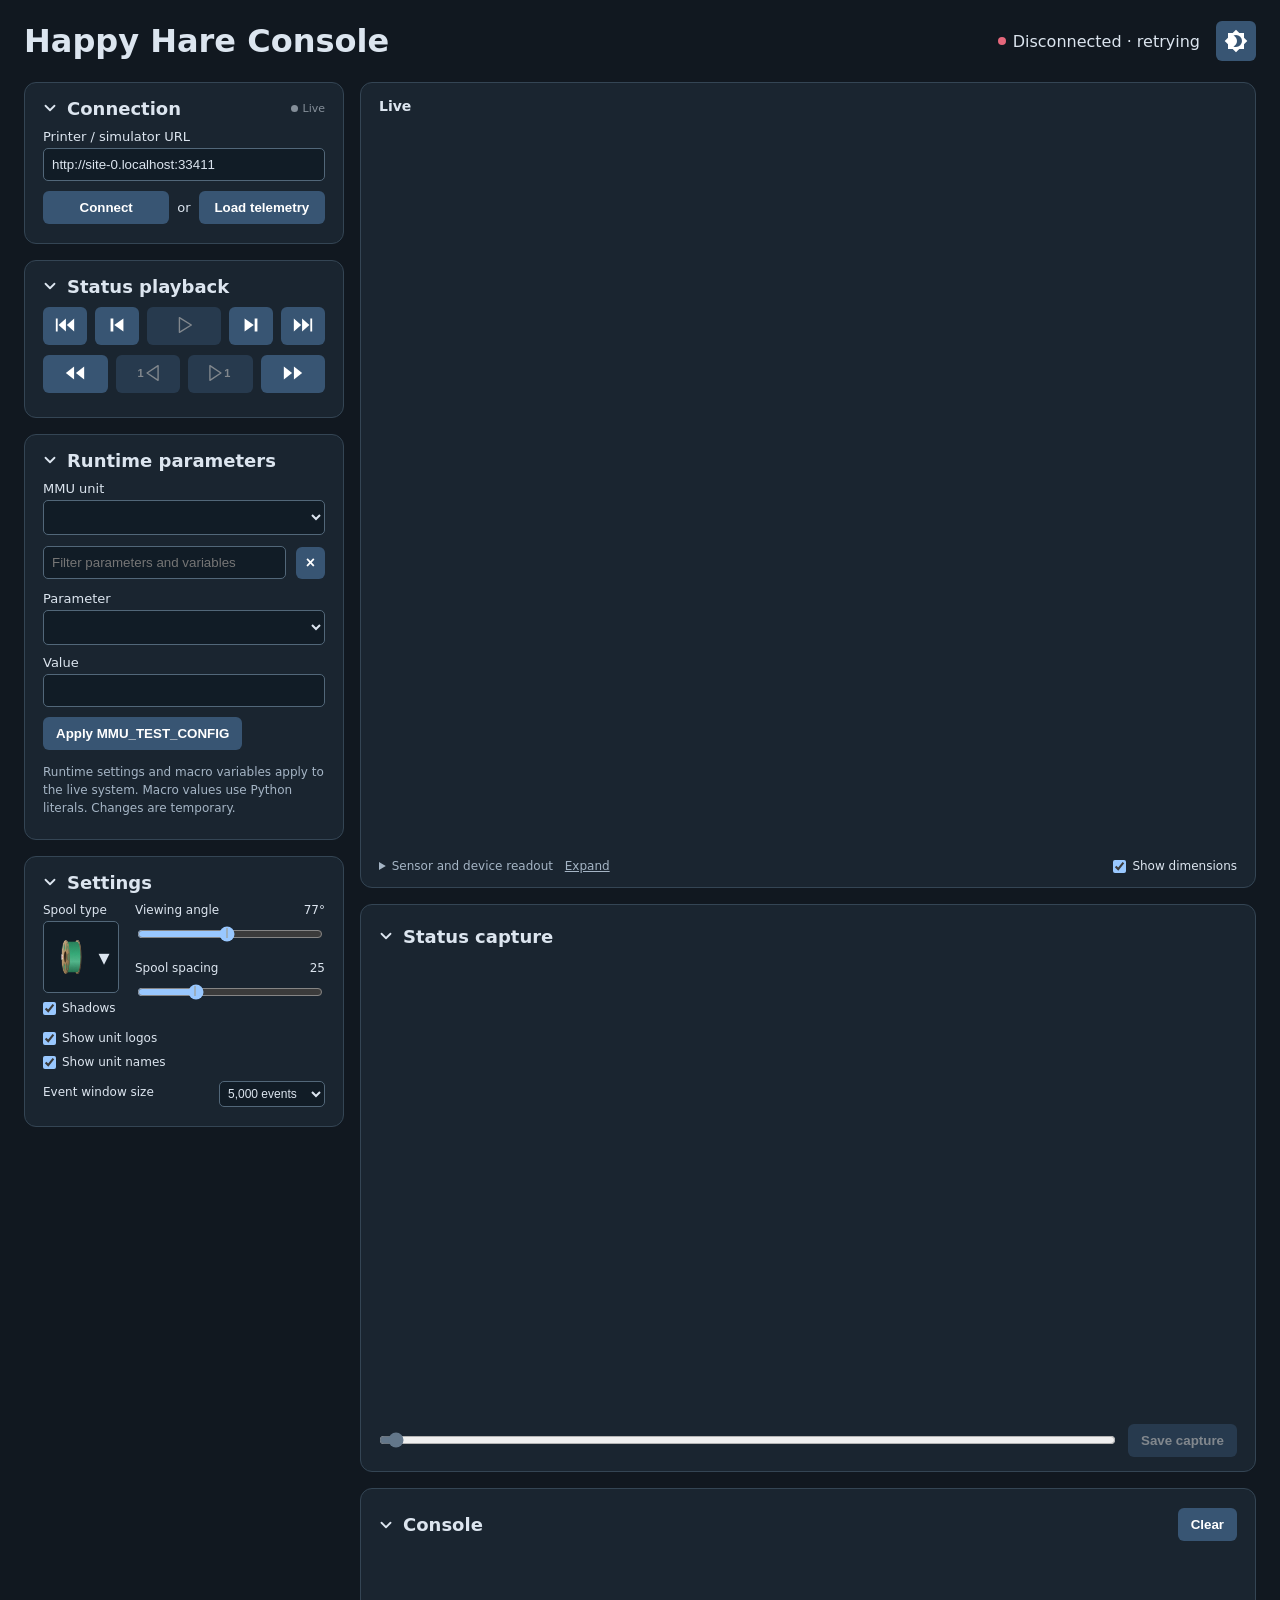
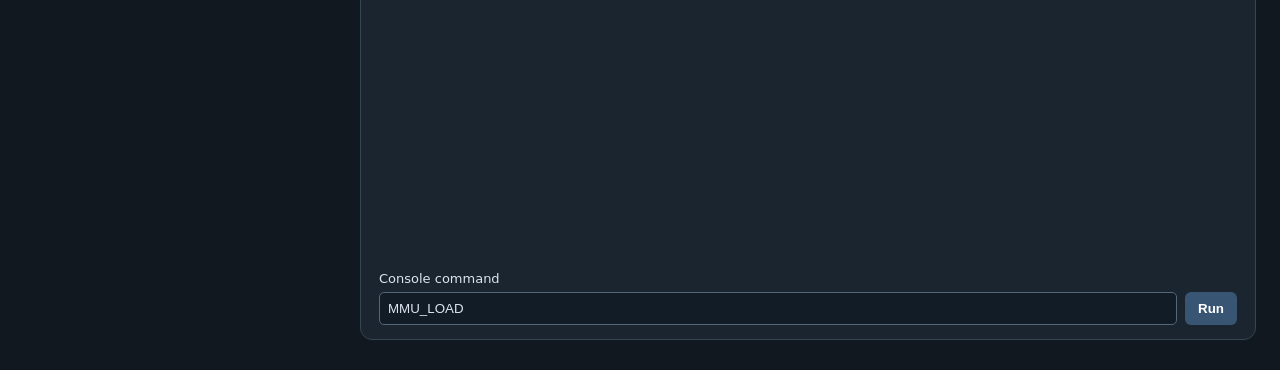
<file: console/index.html>
<!doctype html>
<html lang="en" data-theme="dark">
  <head>
    <meta charset="utf-8" />
    <meta name="viewport" content="width=device-width,initial-scale=1" />
    <title>Happy Hare Console</title>
    <link rel="stylesheet" href="style.css" />
  </head>
  <body>
    <header>
      <h1>Happy Hare Console</h1>
      <div class="header-actions"><span id="connection" class="connection-status" role="status" data-state="pending">Connecting…</span><button id="theme-toggle" type="button" aria-label="Switch to light mode">Light mode</button></div>
    </header>
    <main>
      <div class="left-column">
      <section class="card" id="connection-panel" aria-label="Connection">
        <div class="heading"><h2>Connection</h2><span id="console-live" class="console-live" role="status" aria-label="Not live"><span aria-hidden="true"></span>Live</span></div>
        <label>Printer / simulator URL<input id="printer-url" type="text" aria-label="Printer or simulator URL"></label>
        <div class="connect-row"><button id="connect-printer" type="button">Connect</button><span>or</span><button id="load-telemetry" type="button">Load telemetry</button></div>
        <p id="connection-error" class="note error" role="alert" hidden></p>
        <label id="source-row" hidden>Data source<select id="view-mode"><option value="live">Live status subscription</option><option id="telemetry-option" value="playback">Telemetry stream</option></select></label>
        <p id="telemetry-hint" class="note" hidden>Add [mmu_telemetry] to moonraker.conf to enable the telemetry stream.</p>
        <label id="record-row" hidden>Record to log<select id="record-mode"><option value="off">Off</option><option value="on">On</option><option value="toolchange">Next toolchange only</option></select></label>
        <input id="telemetry-file" type="file" accept=".jsonl,.ndjson,.json" hidden>
        <p id="recording-name" class="note" hidden></p>
        <div id="simulator-controls" hidden>
          <div id="profile" class="settings-divider" role="separator">Simulator</div>
          <label>Choose simulator profile<span class="profile-choice"><select id="profiles"></select><span id="profile-name" aria-hidden="true"></span></span></label>
          <div class="connect-row"><button id="restart" type="button">Restart profile</button><span>or</span><button id="load-config" type="button">Load config</button></div>
          <p id="simulator-message" class="note" role="status" hidden></p>
          <input id="files" type="file" webkitdirectory multiple hidden>
        </div>
      </section>
      <section class="card" id="sidebar-playback" aria-label="Telemetry playback" hidden>
        <h2 id="playback-title">Telemetry playback</h2>
        <div class="playback-row"><button id="beginning" data-tooltip="Beginning" aria-label="Beginning"><svg class="transport-icon" viewBox="0 0 24 24" aria-hidden="true" focusable="false"><path d="M2 5h2v14H2z M13 5v14L5 12z M22 5v14l-8-7z"/></svg></button><button id="previous-toolchange" data-tooltip="Previous toolchange" aria-label="Previous toolchange"><svg class="transport-icon" viewBox="0 0 24 24" aria-hidden="true" focusable="false"><path d="M5 5h3v14H5z M19 5v14L9 12z"/></svg></button><button id="replay" data-tooltip="Play continuously — follow live when caught up" aria-label="Play continuously — follow live when caught up" disabled><svg class="transport-icon transport-outline" viewBox="0 0 24 24" aria-hidden="true" focusable="false"><path d="M7 4v16l13-8z"/></svg></button><button id="next-toolchange" data-tooltip="Next toolchange" aria-label="Next toolchange"><svg class="transport-icon" viewBox="0 0 24 24" aria-hidden="true" focusable="false"><path d="M16 5h3v14h-3z M5 5v14l10-7z"/></svg></button><button id="live" data-tooltip="End, go live" aria-label="End, go live"><svg class="transport-icon" viewBox="0 0 24 24" aria-hidden="true" focusable="false"><path d="M20 5h2v14h-2z M2 5v14l8-7z M11 5v14l8-7z"/></svg></button></div>
        <div class="playback-row"><button id="previous" data-tooltip="Previous step (Left Arrow)" aria-label="Previous step (Left Arrow)"><svg class="transport-icon" viewBox="0 0 24 24" aria-hidden="true" focusable="false"><path d="M11 5v14L2 12z M22 5v14l-9-7z"/></svg></button><button id="play-previous" data-tooltip="Play previous step in reverse (Shift+Left)" aria-label="Play previous step in reverse" disabled><svg class="transport-icon transport-outline" viewBox="0 0 24 24" aria-hidden="true" focusable="false"><path d="M23 4v16L11 12z"/><text x="4" y="16" text-anchor="middle" font-size="12" font-family="sans-serif" font-weight="700" fill="currentColor">1</text></svg></button><button id="play-step" data-tooltip="Play one step (Shift+Right)" aria-label="Play one step" disabled><svg class="transport-icon transport-outline" viewBox="0 0 24 24" aria-hidden="true" focusable="false"><path d="M1 4v16l12-8z"/><text x="20" y="16" text-anchor="middle" font-size="12" font-family="sans-serif" font-weight="700" fill="currentColor">1</text></svg></button><button id="next" data-tooltip="Next step (Right Arrow)" aria-label="Next step (Right Arrow)"><svg class="transport-icon" viewBox="0 0 24 24" aria-hidden="true" focusable="false"><path d="M2 5v14l9-7z M13 5v14l9-7z"/></svg></button></div>
      </section>
      <section class="card" id="tool-mapping" aria-label="Tool mapping" hidden>
        <h2>Tool mapping</h2>
        <svg id="ttg-map" role="img" aria-label="Tools and the gates they are mapped to, with endless spool groups"></svg>
      </section>
      <aside id="runtime-parameters" aria-label="Runtime parameters">
        <h2>Runtime parameters</h2>
        <label>MMU unit<select id="unit"></select></label>
        <div class="parameter-filter"><input
          id="filter"
          placeholder="Filter parameters and variables"
          aria-label="Filter parameter and macro variable names"
        /><button id="clear-filter" type="button" aria-label="Clear filter" data-tooltip="Clear filter">×</button></div>
        <label>Parameter<select id="parameter"></select></label>
        <label>Value<input id="value" /></label>
        <button id="apply">Apply MMU_TEST_CONFIG</button>
        <p class="note">
          Runtime settings and macro variables apply to the live system. Macro values use Python literals. Changes are
          temporary.
        </p>
        <p id="message" role="status"></p>
      </aside>
      <section class="card" id="console-settings" aria-label="Console settings">
        <h2>Settings</h2>
        <div class="spool-settings-row">
          <div><div id="spool-type-label" class="setting-label">Spool type</div><details class="spool-style-picker" id="spool-style-menu"><summary aria-labelledby="spool-type-label"><span id="spool-style-current"></span></summary><div id="spool-style-grid" role="group" aria-label="Spool type"></div></details>
          <label class="playback-option"><input id="spool-realism" type="checkbox" checked>Shadows</label>
          </div>
          <div class="spool-sliders">
        <label class="console-setting-slider" for="spool-angle">Viewing angle <output id="spool-angle-value">77°</output><span class="slider-track"><input id="spool-angle" type="range" min="65" max="90" value="77" step="1"><span class="slider-ticks"><span style="left:48%"></span></span></span></label>
        <label class="console-setting-slider" for="spool-spacing">Spool spacing <output id="spool-spacing-value">25</output><span class="slider-track"><input id="spool-spacing" type="range" min="10" max="60" value="25" step="1"><span class="slider-ticks"><span style="left:30%"></span></span></span></label>
          </div>
        </div>
        <label class="playback-option"><input id="unit-logos" type="checkbox" checked>Show unit logos</label>
        <label class="playback-option"><input id="unit-names" type="checkbox" checked>Show unit names</label>
        <label class="playback-option"><input id="compress-bowden" type="checkbox">Speed up Bowden playback time (x4)</label>
        <label class="playback-option"><input id="compress-purge" type="checkbox">Speed up purge playback time (x4)</label>
        <label class="nozzle-control setting-select" for="status-history">Event window size
          <select id="status-history" aria-label="Events kept for replay">
            <option value="500">500 events</option><option value="1000">1,000 events</option><option value="2500">2,500 events</option>
            <option value="5000" selected>5,000 events</option><option value="10000">10,000 events</option>
          </select>
        </label>
        <div id="debug-settings">
        <div class="settings-divider" role="separator" aria-label="Debug controls">Debug (temporary)</div>
        <label class="nozzle-control" for="nozzle-diameter">Nozzle size
          <select id="nozzle-diameter" aria-label="Nozzle diameter">
            <option value="0.2">0.2mm</option>
            <option value="0.4" selected>0.4mm</option><option value="0.6">0.6mm</option><option value="0.8">0.8mm</option>
          </select>
        </label>
        <div class="gate-preview-control"><label for="preview-gate-count">Gate count (preview)<input id="preview-gate-count" type="number" min="0" max="42" step="1" value="0"></label><span class="note">0 = actual count · visual only</span></div>
        <label class="playback-option"><input id="heating-preview" type="checkbox">Heating preview (visual only)</label>
        <label class="playback-option"><input id="slow-animation" type="checkbox">Slow animation 10× (debug)</label>
        </div>
      </section>
      </div>
      <section>
        <div class="card">
          <div class="heading">
            <h2 id="mode" tabindex="0" data-tooltip="Live view animates subscribed printer state. Telemetry playback reconstructs recorded movement." aria-description="Live view animates subscribed printer state. Telemetry playback reconstructs recorded movement.">Live</h2>
            <span id="position"></span>
          </div>
          <div class="scene-container">
          <div class="scene-annotations">
          <div id="scene-macros"></div>
          <div id="filament-error" class="scene-alert" data-kind="error" role="alert" hidden>
            <span class="warning-bang" aria-hidden="true">!</span>
            <span id="filament-error-message"></span>
            <div class="alert-actions"><button id="pause-unlock" type="button">Unlock</button><button id="pause-resume" type="button">Resume</button></div>
          </div>
          <div id="filament-notice" class="scene-alert" data-kind="notice" role="status" hidden>
            <span class="warning-bang" aria-hidden="true">i</span>
            <span id="filament-notice-message"></span>
          </div>
          <div id="filament-warning" class="scene-alert" data-kind="warning" role="status" hidden>
            <span class="warning-bang" aria-hidden="true">!</span>
            <span id="filament-warning-message"></span>
          </div>
          </div>
          <svg
            id="scene"
            viewBox="0 0 850 710"
            role="img"
            aria-label="Filament path from MMU through Bowden to extruder"
          ></svg>
          </div>
          <div class="console-readout-controls">
          <label class="playback-option dimensions-option"><input id="show-dimensions" type="checkbox" checked>Show dimensions</label>
          <details id="sensor-readout">
            <summary>Sensor and device readout <span class="expand-label">Expand</span><span class="collapse-label">Collapse</span></summary>
            <div id="sensors"></div>
            <div id="devices"></div>
          </details>
          </div>
        </div>
        <div class="card collapsible">
          <div class="heading trace-heading">
          <h2 id="trace-title" tabindex="0">Movement trace</h2>
          <label class="trace-options"><input id="show-internal" type="checkbox" data-tooltip="Show diagnostic updates; playback skips these rows">Show internal updates</label>
          </div>
          <div id="trace" role="log"></div>
        <div class="trace-footer">
        <div class="controls timeline-control">
          <input
            id="timeline"
            aria-label="Trace position"
            type="range"
            min="0"
            max="0"
            value="0"
          />
          <div id="toolchange-ticks" aria-hidden="true"></div>
        </div>
        <button id="save-motion" type="button" hidden>Save telemetry</button>
        </div>
        </div>
        <div class="card collapsible" id="status-capture-card" hidden>
          <div class="heading trace-heading"><h2 id="capture-title" tabindex="0">Status capture</h2></div>
          <div id="status-capture" role="log" aria-label="Status capture"></div>
          <div class="trace-footer">
          <div class="controls timeline-control">
            <input id="status-timeline" aria-label="Status update position" type="range" min="0" max="0" value="0" />
            <div id="status-ticks" class="slider-ticks" aria-hidden="true"></div>
          </div>
          <button id="save-status" type="button" disabled>Save capture</button>
          </div>
        </div>
        <div class="card mini-console-card collapsible">
          <div class="heading"><h2 tabindex="0" data-tooltip="Live commands and responses · latest 500 lines. Independent of trace replay." aria-description="Live commands and responses · latest 500 lines. Independent of trace replay.">Console</h2><button id="clear-console" type="button">Clear</button></div>
          <div id="mini-console" role="log" aria-label="Simulator console" aria-live="polite"></div>
          <form id="command-form" class="command-row">
            <label for="command">Console command</label>
            <div class="command-input"><input id="command" value="MMU_LOAD" autocomplete="off" spellcheck="false" /><button id="send" type="submit">Run</button></div>
          </form>
        </div>

      </section>
    </main>
    <script type="module" src="app.js"></script>
  </body>
</html>
</file>
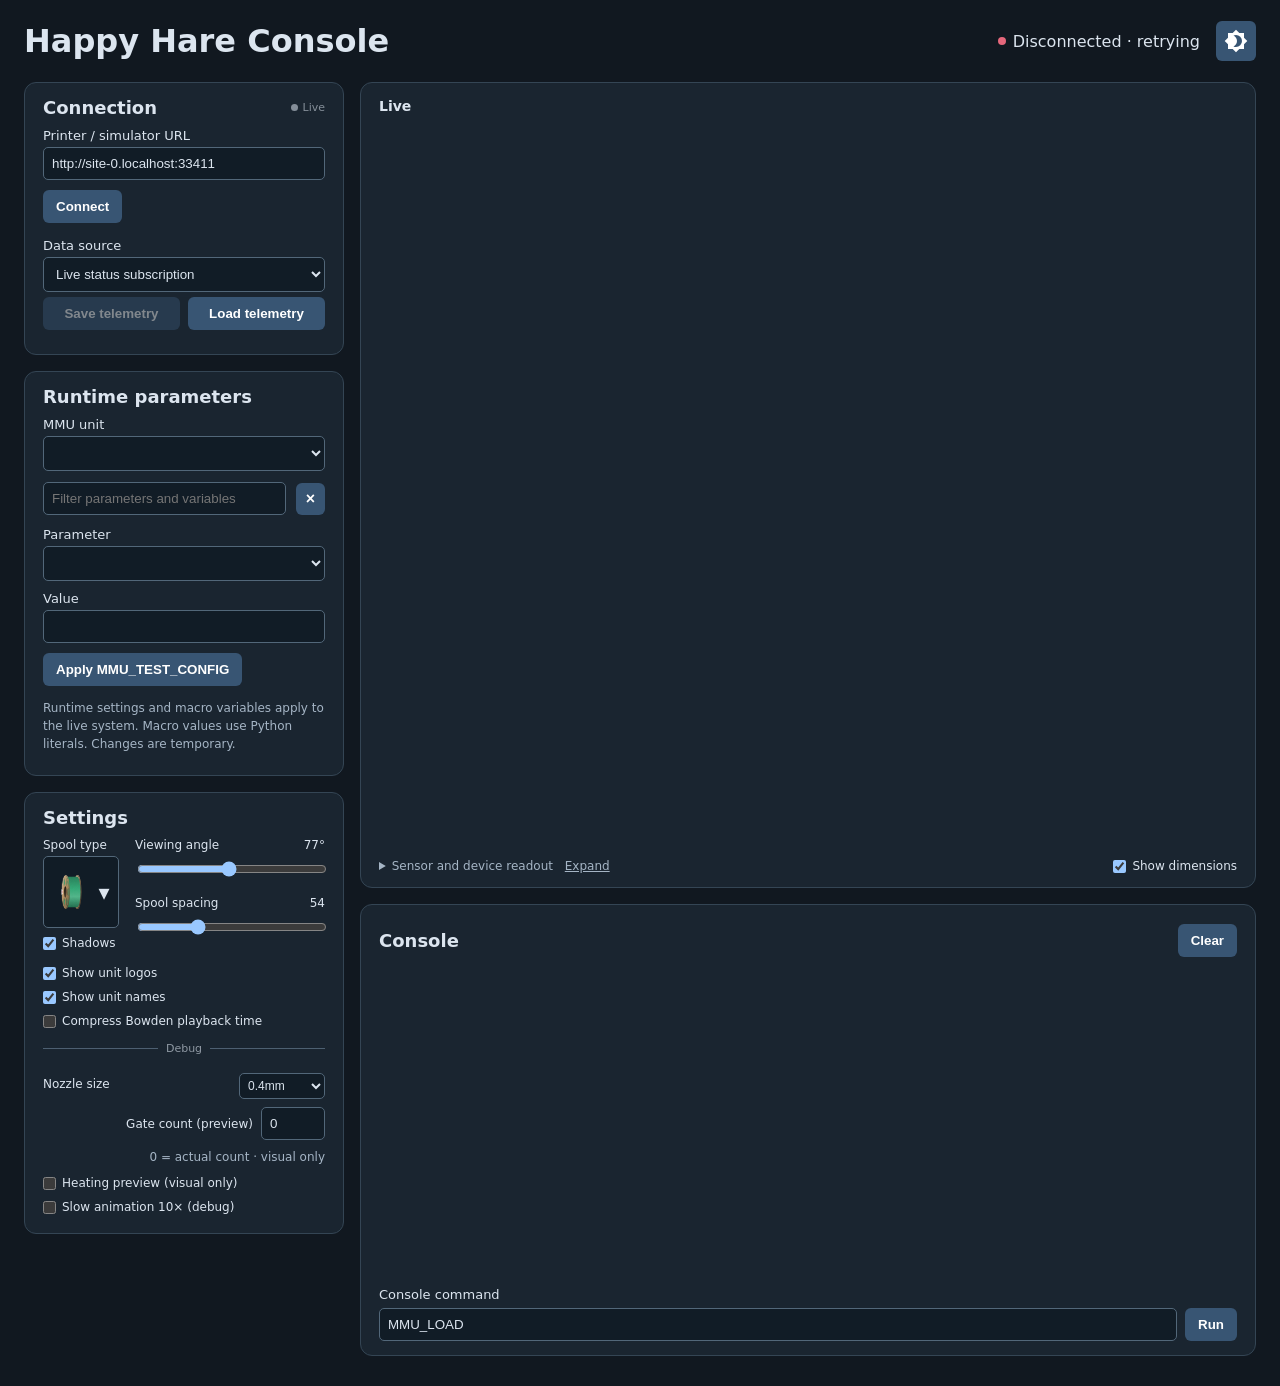
<file: viewer/index.html>
<!doctype html>
<html lang="en" data-theme="dark">
  <head>
    <meta charset="utf-8" />
    <meta name="viewport" content="width=device-width,initial-scale=1" />
    <title>Happy Hare Console</title>
    <link rel="stylesheet" href="style.css" />
  </head>
  <body>
    <header>
      <h1>Happy Hare Console</h1>
      <div class="header-actions"><span id="connection" class="connection-status" role="status" data-state="pending">Connecting…</span><button id="theme-toggle" type="button" aria-label="Switch to light mode">Light mode</button></div>
    </header>
    <main>
      <div class="left-column">
      <section class="card" id="connection-panel" aria-label="Connection">
        <div class="heading"><h2>Connection</h2><span id="viewer-live" class="viewer-live" role="status" aria-label="Not live"><span aria-hidden="true"></span>Live</span></div>
        <label>Printer / simulator URL<input id="printer-url" type="text" aria-label="Printer or simulator URL"></label>
        <button id="connect-printer" type="button">Connect</button>
        <label>Data source<select id="view-mode"><option value="live">Live status subscription</option><option id="recording-option" value="recording" disabled hidden>Loaded telemetry recording</option><option value="playback">Telemetry stream</option></select></label>
        <div class="playback-row"><button id="save-motion">Save telemetry</button><button id="load-telemetry">Load telemetry</button></div>
        <label id="record-row" hidden>Record to log<select id="record-mode"><option value="off">Off</option><option value="on">On</option><option value="toolchange">Next toolchange only</option></select></label>
        <input id="telemetry-file" type="file" accept=".jsonl,.ndjson,.json" hidden>
        <p id="recording-name" class="note" hidden></p>
      </section>
      <section class="card" id="sidebar-playback" aria-label="Playback" hidden>
        <h2>Playback</h2>
        <div class="playback-row"><button id="beginning" data-tooltip="Beginning" aria-label="Beginning"><svg class="transport-icon" viewBox="0 0 24 24" aria-hidden="true" focusable="false"><path d="M2 5h2v14H2z M13 5v14L5 12z M22 5v14l-8-7z"/></svg></button><button id="previous-toolchange" data-tooltip="Previous toolchange" aria-label="Previous toolchange"><svg class="transport-icon" viewBox="0 0 24 24" aria-hidden="true" focusable="false"><path d="M5 5h3v14H5z M19 5v14L9 12z"/></svg></button><button id="replay" data-tooltip="Play continuously — follow live when caught up" aria-label="Play continuously — follow live when caught up" disabled><svg class="transport-icon" viewBox="0 0 24 24" aria-hidden="true" focusable="false"><path d="M7 4v16l13-8z"/></svg></button><button id="next-toolchange" data-tooltip="Next toolchange" aria-label="Next toolchange"><svg class="transport-icon" viewBox="0 0 24 24" aria-hidden="true" focusable="false"><path d="M16 5h3v14h-3z M5 5v14l10-7z"/></svg></button><button id="live" data-tooltip="End, go live" aria-label="End, go live"><svg class="transport-icon" viewBox="0 0 24 24" aria-hidden="true" focusable="false"><path d="M20 5h2v14h-2z M2 5v14l8-7z M11 5v14l8-7z"/></svg></button></div>
        <div class="playback-row"><button id="previous" data-tooltip="Previous step (Left Arrow)" aria-label="Previous step (Left Arrow)"><svg class="transport-icon transport-outline" viewBox="0 0 24 24" aria-hidden="true" focusable="false"><path d="M11 5v14L2 12z M22 5v14l-9-7z"/></svg></button><button id="play-previous" data-tooltip="Play previous step in reverse (Shift+Left)" aria-label="Play previous step in reverse" disabled><svg class="transport-icon transport-outline" viewBox="0 0 24 24" aria-hidden="true" focusable="false"><path d="M23 4v16L11 12z"/><text x="4" y="16" text-anchor="middle" font-size="12" font-family="sans-serif" font-weight="700" fill="currentColor">1</text></svg></button><button id="play-step" data-tooltip="Play one step (Shift+Right)" aria-label="Play one step" disabled><svg class="transport-icon transport-outline" viewBox="0 0 24 24" aria-hidden="true" focusable="false"><path d="M1 4v16l12-8z"/><text x="20" y="16" text-anchor="middle" font-size="12" font-family="sans-serif" font-weight="700" fill="currentColor">1</text></svg></button><button id="next" data-tooltip="Next step (Right Arrow)" aria-label="Next step (Right Arrow)"><svg class="transport-icon transport-outline" viewBox="0 0 24 24" aria-hidden="true" focusable="false"><path d="M2 5v14l9-7z M13 5v14l9-7z"/></svg></button></div>
      </section>
      <section class="card" id="tool-mapping" aria-label="Tool mapping" hidden>
        <h2>Tool mapping</h2>
        <svg id="ttg-map" role="img" aria-label="Tools and the gates they are mapped to, with endless spool groups"></svg>
      </section>
      <aside id="runtime-parameters" aria-label="Runtime parameters">
        <h2>Runtime parameters</h2>
        <label>MMU unit<select id="unit"></select></label>
        <div class="parameter-filter"><input
          id="filter"
          placeholder="Filter parameters and variables"
          aria-label="Filter parameter and macro variable names"
        /><button id="clear-filter" type="button" aria-label="Clear filter" data-tooltip="Clear filter">×</button></div>
        <label>Parameter<select id="parameter"></select></label>
        <label>Value<input id="value" /></label>
        <button id="apply">Apply MMU_TEST_CONFIG</button>
        <p class="note">
          Runtime settings and macro variables apply to the live system. Macro values use Python literals. Changes are
          temporary.
        </p>
        <p id="message" role="status"></p>
      </aside>
      <aside id="simulator-controls" hidden>
        <h2>Simulator setup</h2>
        <label>Profile<select id="profiles"></select></label
        ><button id="restart">Restart with profile</button
        ><label
          >Or load a configuration directory<input
            id="files"
            type="file"
            webkitdirectory
            multiple
        /></label>
        <p class="note">
          A profile change starts a fresh session. Hardware comes from the profile.
        </p>
        <p id="profile"></p>
      </aside>
      <section class="card" id="viewer-settings" aria-label="Viewer settings">
        <h2>Settings</h2>
        <div class="spool-settings-row">
          <div><div id="spool-type-label" class="setting-label">Spool type</div><details class="spool-style-picker" id="spool-style-menu"><summary aria-labelledby="spool-type-label"><span id="spool-style-current"></span></summary><div id="spool-style-grid" role="group" aria-label="Spool type"></div></details>
          <label class="playback-option"><input id="spool-realism" type="checkbox" checked>Shadows</label>
          </div>
          <div class="spool-sliders">
        <label class="viewer-setting-slider" for="spool-angle">Viewing angle <output id="spool-angle-value">77°</output><input id="spool-angle" type="range" min="65" max="90" value="77" step="1"></label>
        <label class="viewer-setting-slider" for="spool-spacing">Spool spacing <output id="spool-spacing-value">54</output><input id="spool-spacing" type="range" min="45" max="75" value="54" step="1"></label>
          </div>
        </div>
        <label class="playback-option"><input id="unit-logos" type="checkbox" checked>Show unit logos</label>
        <label class="playback-option"><input id="unit-names" type="checkbox" checked>Show unit names</label>
        <label class="playback-option"><input id="compress-bowden" type="checkbox">Compress Bowden playback time</label>
        <div class="settings-divider" role="separator" aria-label="Debug controls">Debug</div>
        <label class="nozzle-control" for="nozzle-diameter">Nozzle size
          <select id="nozzle-diameter" aria-label="Nozzle diameter">
            <option value="0.2">0.2mm</option>
            <option value="0.4" selected>0.4mm</option><option value="0.6">0.6mm</option><option value="0.8">0.8mm</option>
          </select>
        </label>
        <div class="gate-preview-control"><label for="preview-gate-count">Gate count (preview)<input id="preview-gate-count" type="number" min="0" max="42" step="1" value="0"></label><span class="note">0 = actual count · visual only</span></div>
        <label class="playback-option"><input id="heating-preview" type="checkbox">Heating preview (visual only)</label>
        <label class="playback-option"><input id="slow-animation" type="checkbox">Slow animation 10× (debug)</label>
      </section>
      </div>
      <section>
        <div class="card">
          <div class="heading">
            <h2 id="mode" tabindex="0" data-tooltip="Live view animates subscribed printer state. Telemetry playback reconstructs recorded movement." aria-description="Live view animates subscribed printer state. Telemetry playback reconstructs recorded movement.">Live</h2>
            <span id="position"></span>
          </div>
          <div class="scene-container">
          <div class="scene-annotations">
          <div id="scene-macros"></div>
          <div id="filament-notice" class="scene-alert" data-kind="notice" role="status" hidden>
            <span class="warning-bang" aria-hidden="true">i</span>
            <span id="filament-notice-message"></span>
          </div>
          <div id="filament-warning" class="scene-alert" data-kind="warning" role="status" hidden>
            <span class="warning-bang" aria-hidden="true">!</span>
            <span id="filament-warning-message"></span>
          </div>
          </div>
          <svg
            id="scene"
            viewBox="0 0 850 710"
            role="img"
            aria-label="Filament path from MMU through Bowden to extruder"
          ></svg>
          </div>
          <div class="viewer-readout-controls">
          <label class="playback-option dimensions-option"><input id="show-dimensions" type="checkbox" checked>Show dimensions</label>
          <details id="sensor-readout">
            <summary>Sensor and device readout <span class="expand-label">Expand</span><span class="collapse-label">Collapse</span></summary>
            <div id="sensors"></div>
            <div id="devices"></div>
          </details>
          </div>
        </div>
        <div class="card mini-console-card">
          <div class="heading"><h2 tabindex="0" data-tooltip="Live commands and responses · latest 500 lines. Independent of trace replay." aria-description="Live commands and responses · latest 500 lines. Independent of trace replay.">Console</h2><button id="clear-console" type="button">Clear</button></div>
          <div id="mini-console" role="log" aria-label="Simulator console" aria-live="polite"></div>
          <form id="command-form" class="command-row">
            <label for="command">Console command</label>
            <div class="command-input"><input id="command" value="MMU_LOAD" autocomplete="off" spellcheck="false" /><button id="send" type="submit">Run</button></div>
          </form>
        </div>
        <div class="card">
          <div class="heading trace-heading">
          <h2 tabindex="0" data-tooltip="Replay inspects history without rewinding the running simulator. The latest 7,000 events are retained; a restart begins a new capture." aria-description="Replay inspects history without rewinding the running simulator. The latest 7,000 events are retained; a restart begins a new capture.">Movement trace</h2>
          <label class="trace-options"><input id="show-internal" type="checkbox" data-tooltip="Show diagnostic updates; playback skips these rows">Show internal updates</label>
          </div>
          <div id="trace" role="log"></div>
        <div class="controls timeline-control">
          <input
            id="timeline"
            aria-label="Trace position"
            type="range"
            min="0"
            max="0"
            value="0"
          />
          <div id="toolchange-ticks" aria-hidden="true"></div>
        </div>
        </div>

      </section>
    </main>
    <script type="module" src="app.js"></script>
  </body>
</html>
</file>
<file: console/style.css>
/* Copyright (C) 2022-2026 Paul Morgan. GPLv3. */
:root {
  --spool-material: #b49164; /* Cardboard; shared by spool rims, spokes, and core. */
  font-family: system-ui, sans-serif;
  color: #25364a;
  background: #f1f4f7;
}
* {
  box-sizing: border-box;
}
body {
  margin: 0;
}
header {
  max-width: 1400px;
  margin: auto;
  padding: 16px 24px;
  display: flex;
  justify-content: space-between;
  align-items: center;
}
h1 {
  margin: 3px 0;
}
h2 {
  margin: 0 0 10px;
  font-size: 18px;
}
main {
  max-width: 1400px;
  margin: auto;
  padding: 0 24px 30px;
  display: grid;
  grid-template-columns: 320px 1fr;
  gap: 16px;
}
aside,
.card {
  background: white;
  border: 1px solid #dae2e9;
  border-radius: 12px;
  padding: 14px 18px;
}
aside {
  align-self: start;
}
label {
  display: block;
  font-size: 13px;
  margin: 10px 0 5px;
}
input,
select {
  width: 100%;
  padding: 8px;
  border: 1px solid #bac9d7;
  border-radius: 5px;
  color: inherit;
  background: white;
  margin-top: 4px;
}
button {
  background: #293f59;
  color: white;
  border: 0;
  border-radius: 6px;
  padding: 9px 13px;
  cursor: pointer;
  margin: 5px 0;
  font-weight: 600;
}
button:disabled {
  opacity: 0.45;
  cursor: default;
}
.note {
  font-size: 12px;
  color: #67788b;
  line-height: 1.5;
  margin: 8px 0;
}
.heading {
  display: flex;
  align-items: center;
  justify-content: space-between;
}
#position {
  font-size: 13px;
}
svg {
  width: 100%;
  max-height: 540px;
}
#scene {
  display: block;
  height: auto;
  max-height: none;
  margin: 0 -12px;
  width: calc(100% + 24px);
}
.controls {
  display: flex;
  gap: 8px;
  flex-wrap: wrap;
  padding: 6px 0;
}
.controls input {
  width: 100%;
  accent-color: #63778a;
}
#trace {
  height: 450px;
  overflow: auto;
}
#trace button {
  display: block;
  text-align: left;
  background: #f1f5f8;
  color: #263a50;
  width: 100%;
  font-weight: 400;
  margin: 2px 0;
  font-size: 12px;
}
#sensors,
#devices {
  display: flex;
  gap: 8px;
  flex-wrap: wrap;
  margin-top: 12px;
}
#devices { display: grid; grid-template-columns: max-content minmax(0, 1fr); align-items: center; gap: 6px 8px; }
.device-name { font-size: 11px; color: #67788b; }
[data-theme="dark"] .device-name { color: #a5b5c5; }
.chip {
  font-size: 11px;
  border: 1px solid #cad5df;
  border-radius: 5px;
  padding: 6px;
}
.on {
  background: #e3f4e8;
  border-color: #60a87c;
}
.error {
  color: #b0294b;
}
#message {
  font-size: 13px;
  overflow-wrap: anywhere;
}
button:focus-visible,
input:focus-visible,
select:focus-visible {
  outline: 3px solid #cc5690;
  outline-offset: 2px;
}
@media (max-width: 800px) {
  main {
    grid-template-columns: 1fr;
    padding: 0 12px 24px;
  }
  header {
    padding: 12px 16px;
  }
  aside {
    padding: 12px 16px;
  }
}
/* Allow long profile and parameter names to fit narrow screens. */
aside, main > section { min-width: 0; }
select, input { max-width: 100%; }
.chip, #trace button { overflow-wrap: anywhere; max-width: 100%; }
.heading { flex-wrap: wrap; gap: 8px; }

#sensors { gap: 4px; margin-top: 8px; }
.sensor-chip { color: #304c65; padding: 2px 5px; font-size: 10px; border-radius: 3px; }
.sensor-chip.off { background: #fff; }
.sensor-chip.disabled { background: #e7eaed; border-color: #d3d8dd; color: #596673; }

.playback-option { display: flex; align-items: center; gap: 6px; font-size: 12px; }
.playback-option input { width: auto; margin: 0; }

.header-actions { display: flex; align-items: center; gap: 16px; flex-wrap: wrap; }
:root { color-scheme: light; }
:root[data-theme="dark"] {
  color-scheme: dark;
  color: #dce5ef;
  background: #111820;
  --scene-background: #1a2530;
  --scene-body: #263543;
  --scene-border: #70879d;
  --scene-text: #bdcfe0;
  --scene-muted: #9aafc2;
  --scene-heater: #455b6d;
  --scene-nozzle: #7890a3;
  --scene-tube-border: #657e91;
  --scene-tube: #1b2833;
  --scene-gear: #3d5365;
  --scene-spoke: #c0d3e3;
}
[data-theme="dark"] aside, [data-theme="dark"] .card { background: #1a2530; border-color: #344554; }
[data-theme="dark"] input, [data-theme="dark"] select { background: #111c26; border-color: #526779; }
[data-theme="dark"] button { background: #385573; }
[data-theme="dark"] .note { color: #a5b5c5; }
[data-theme="dark"] #trace button { background: #223240; color: #dce5ef; }
[data-theme="dark"] .chip { border-color: #526779; }
[data-theme="dark"] .on { background: #214332; border-color: #60a87c; }
[data-theme="dark"] .sensor-chip { color: #dce5ef; }
[data-theme="dark"] .sensor-chip.off { background: #1a2530; }
[data-theme="dark"] .sensor-chip.disabled { background: #2b343e; border-color: #45515e; color: #91a0ae; }
[data-theme="dark"] .error { color: #ff92ac; }

main > section { display: flex; flex-direction: column; gap: 16px; align-self: start; }
#status-capture { height: 450px; overflow: auto; font: 12px Arial, sans-serif; color: #263a50; overflow-wrap: anywhere; }
[data-theme="dark"] #status-capture { color: #dce5ef; }
.capture-group { background: #f1f5f8; border-radius: 6px; margin: 2px 0; padding: 9px 13px; display: flex; align-items: center; gap: 13px; }
.capture-time { flex: none; min-width: 14ch; font-variant-numeric: tabular-nums; }
.capture-body { flex: 1; min-width: 0; }
[data-theme="dark"] .capture-group { background: #223240; }
.capture-row + .capture-row { margin-top: 4px; }
.capture-object { font-weight: 700; }
.capture-field { display: block; }
.capture-initial summary { cursor: pointer; }
.capture-note { font-style: italic; color: #67788b; }
[data-theme="dark"] .capture-note { color: #a5b5c5; }
.capture-key { color: #67788b; }
[data-theme="dark"] .capture-key { color: #a5b5c5; }
#mini-console { height: 315px; overflow: auto; font: 12px/1.6 ui-monospace, monospace; white-space: pre-wrap; overflow-wrap: anywhere; }
.console-error { color: #b0294b; font-weight: 600; }
[data-theme="dark"] .console-error { color: #ff92ac; }

.command-row { margin-top: 10px; }
.command-row label { margin: 0 0 6px; }
.command-input { display: flex; align-items: stretch; gap: 8px; }
.command-input input { flex: 1; min-width: 0; margin: 0; }
.command-input button { flex: none; margin: 0; }

#sensor-readout summary { cursor: pointer; color: #67788b; }
#sensor-readout summary span { margin-left: 8px; text-decoration: underline; }
#sensor-readout .collapse-label, #sensor-readout[open] .expand-label { display: none; }
#sensor-readout[open] .collapse-label { display: inline; }
[data-theme="dark"] #sensor-readout summary { color: #a5b5c5; }
#sensor-readout summary:focus-visible { outline: 3px solid #cc5690; outline-offset: 3px; }

.heading h2 { margin-bottom: 0; }
#sensor-readout { margin-top: 6px; font-size: 12px; }
#message:empty { display: none; }

.console-command { color: inherit; font-weight: 400; }
.console-command-text { color: #007b91; }
.console-time { color: #67788b; font-weight: 400; }
[data-theme="dark"] .console-command { color: inherit; }
[data-theme="dark"] .console-command-text { color: #69d4e8; }
[data-theme="dark"] .console-time { color: #a5b5c5; }

.console-time { opacity: .7; }

.sensor-marker.sensor-disabled { opacity: .5; }

h2[data-tooltip] { position: relative; width: fit-content; cursor: help; }
#console-tooltip {
  position: fixed;
  z-index: 20;
  top: calc(100% + 6px);
  left: 0;
  width: max-content;
  max-width: min(340px, 70vw);
  padding: 9px 11px;
  border-radius: 6px;
  background: #25364a;
  color: #fff;
  box-shadow: 0 3px 12px #0003;
  font-size: 12px;
  font-weight: 400;
  line-height: 1.5;
  white-space: pre-line;
  pointer-events: none;
}
[data-theme="dark"] #console-tooltip { background: #dce5ef; color: #172431; }

#theme-toggle { padding: 8px; line-height: 0; }
#theme-toggle svg { width: 24px; height: 24px; fill: currentColor; }

:root { --sensor-clear-pulse: #8194a3; }
[data-theme="dark"] { --sensor-clear-pulse: #eef4fa; }
.controls button[aria-label] {
  min-width: 2.6rem;
  display: inline-flex;
  align-items: center;
  justify-content: center;
}
.transport-icon { width: 22px; height: 22px; fill: currentColor; }
.transport-outline path { fill: none; stroke: currentColor; stroke-width: 1.5; stroke-linejoin: round; }

/* Type labels stay readable independently of the selected-row background. */
.trace-type {
  display: inline-block;
  padding: 1px 8px;
  border-radius: 999px;
  font-size: 11px;
  font-weight: 650;
  line-height: 1.5;
  white-space: nowrap;
  vertical-align: baseline;
  color: #40516a;
  background: #dfe7ef;
}
.trace-type[data-type="session"] { color: #643b8d; background: #eee1fb; }
.trace-type:is([data-type="move"], [data-type="G1"]) { color: #17558a; background: #d8ecff; }
.trace-type[data-type="homing move"] { color: #89500c; background: #ffebc2; }
.trace-type[data-type="state changed"] { color: #216342; background: #d8f2e2; }
.trace-type[data-type="filament"] { color: #8b3264; background: #f9dfee; }
.trace-type[data-type="stepper"] { color: #22656a; background: #d5eff0; }
[data-theme="dark"] .trace-type { color: #dce5ef; background: #40516a; }
[data-theme="dark"] .trace-type[data-type="session"] { color: #eddaff; background: #583b76; }
[data-theme="dark"] .trace-type:is([data-type="move"], [data-type="G1"]) { color: #d8edff; background: #24557d; }
[data-theme="dark"] .trace-type[data-type="homing move"] { color: #ffe7bb; background: #785119; }
[data-theme="dark"] .trace-type[data-type="state changed"] { color: #d6f6e2; background: #2a6247; }
[data-theme="dark"] .trace-type[data-type="filament"] { color: #ffe0f1; background: #753653; }
[data-theme="dark"] .trace-type[data-type="stepper"] { color: #d6f6f6; background: #286066; }

.trace-type:is([data-type="cut"], [data-type="release"]) { color: #4c525a; background: #e3e5e8; }
[data-theme="dark"] .trace-type:is([data-type="cut"], [data-type="release"]) { color: #e4e6e9; background: #4b515a; }


button.sensor-chip { cursor: pointer; font: inherit; }
button.sensor-chip:disabled { cursor: default; }

/* Strong group headers, with ordinary weight retained for selectable values. */
#parameter optgroup { font-weight: 700; color: #24455b; background: #dce7ee; }
select option { font-weight: 400; color: #172f40; background: #fff; }
[data-theme="dark"] #parameter optgroup { color: #f1f6fa; background: #304859; }
[data-theme="dark"] select option { color: #e5edf3; background: #111c26; }
select option:disabled, [data-theme="dark"] select option:disabled { color: #8a97a3; }
#parameter option.parameter-section { color: #6e8190; font-size: 11px; font-weight: 500; }
[data-theme="dark"] #parameter option.parameter-section { color: #8a9dab; }

/* Customizable native selects keep keyboard/accessibility behavior while letting
   supporting browsers render the group backgrounds consistently. */
@supports (appearance: base-select) {
  select, select::picker(select) { appearance: base-select; }
  select::picker(select) { max-height: 440px; border: 1px solid #7890a0; background: #fff; color: #172f40; }
  [data-theme="dark"] select::picker(select) { background: #111c26; color: #e5edf3; }
  #parameter::picker(select) { box-sizing: border-box; padding-bottom: var(--macro-picker-padding, 0px); }
  #parameter optgroup { padding-top: 4px; }
  #parameter optgroup > :first-child { margin-top: 4px; }
  select option { padding: 6px 14px; }
  #parameter option.parameter-section { padding-inline-start: 7px; text-align: left; }
  #parameter option.parameter-section::checkmark { display: none; }
}

.editable-dimension { cursor: pointer; }
.editable-dimension:hover, .editable-dimension:focus-visible { text-decoration: underline; fill: var(--scene-text, #304c65); }

.scene-container { position: relative; }
.nozzle-control { display: flex; align-items: center; justify-content: space-between; gap: 8px; font-size: 12px; }
.nozzle-control select { display: flex; align-items: center; justify-content: space-between; white-space: nowrap; width: 86px; padding: 4px; font-size: 12px; }
.setting-select { margin-top: 8px; }
.setting-select select { width: auto; }

.trace-type[data-type="config"] { color: #12655f; background: #d5f1ec; }
[data-theme="dark"] .trace-type[data-type="config"] { color: #cef5ef; background: #245e59; }

.trace-details { display: block; margin-top: 4px; }

#mode { font-size: 14px; line-height: 1.4; min-width: 0; overflow-wrap: anywhere; }


.trace-type:is([data-type="gate changed"], [data-type="gate emptied"]) { color: #216342; background: #d8f2e2; }
[data-theme="dark"] .trace-type:is([data-type="gate changed"], [data-type="gate emptied"]) { color: #d6f6e2; background: #2a6247; }
.trace-type[data-type="selector"] { color: #4a5a12; background: #e8f0c4; }
[data-theme="dark"] .trace-type[data-type="selector"] { color: #eef6c9; background: #566320; }

.parameter-filter { display: flex; align-items: center; gap: 10px; padding: 2px 0; }
.parameter-filter input { min-width: 0; flex: 1; }
#clear-filter { margin: 4px 0 0; padding: 8px 10px; font-size: 16px; line-height: 1; }

 .left-column { display: flex; flex-direction: column; gap: 16px; min-width: 0; }
.left-column > aside { width: 100%; box-sizing: border-box; }
.profile-choice { position: relative; display: block; }
#profiles { white-space: nowrap; overflow: hidden; }
#profile-name { position: absolute; left: 1px; right: 1px; top: 5px; bottom: 1px; padding: 0 8px; display: flex; align-items: center;
  overflow: hidden; white-space: nowrap; border-radius: 5px; background: white; pointer-events: none; }
[data-theme="dark"] #profile-name { background: #111c26; }
#profile-name::after { content: '▼'; margin-left: auto; padding-left: 8px; font-size: 9px; }
#sidebar-playback .playback-row { display: flex; justify-content: space-between; gap: 8px; margin-bottom: 10px; }
#sidebar-playback button { margin: 0; }
#sidebar-playback button[aria-label] { width: 44px; height: 38px; padding: 7px; }
#sidebar-playback .playback-option { margin-bottom: 0; font-size: 11px; }

#sidebar-playback #previous, #sidebar-playback #play-previous, #sidebar-playback #play-step, #sidebar-playback #next { flex: 1; min-width: 0; }
#sidebar-playback #replay { flex: 1; }

.timeline-control { position: relative; }
.timeline-control.has-labels { margin-block: 14px; }
:is(#toolchange-ticks, #status-ticks) small { position: absolute; top: 12px; left: 50%; font-size: 8px; line-height: 10px; white-space: nowrap; transform: translateX(-50%); color: var(--scene-muted, #6e8190); }
:is(#toolchange-ticks, #status-ticks) small.above { top: auto; bottom: 12px; }
#toolchange-ticks, .slider-ticks { position: absolute; left: 8px; right: 8px; top: 50%; transform: translateY(-50%); height: 10px; pointer-events: none; }
#toolchange-ticks span, .slider-ticks span { position: absolute; width: 2px; height: 10px; background: #63778a; transform: translateX(-50%); }
[data-theme="dark"] :is(#toolchange-ticks, .slider-ticks) span { background: #9bafbf; }

.scene-annotations { position: absolute; z-index: 2; top: 34px; left: 14px; width: 220px; max-width: 27%; display: grid; gap: 14px; }
#recording-name { overflow-wrap: anywhere; margin: 0 0 10px; }
.connection-status { display: flex; align-items: center; gap: 7px; }
.connection-status::before { content: ''; flex: none; width: 8px; height: 8px; border-radius: 50%; background: var(--dot, #9ba5ae); }
.connection-status[data-state="connected"] { --dot: #48c982; }
.connection-status[data-state="pending"], .connection-status[data-state="warning"] { --dot: #e6a23c; }
.connection-status[data-state="offline"] { --dot: #4f86c6; }
.connection-status[data-state="disconnected"] { --dot: #e5677b; }
#scene-macros { display: flex; flex-wrap: wrap; gap: 0 34px; font-size: 11px; line-height: 1.5; overflow-wrap: anywhere; }
#scene-macros .macro-label { opacity: .65; }
#scene-macros .macro-name { display: block; }
#scene-macros [data-parameter] { cursor: pointer; text-decoration: underline dotted; text-underline-offset: 3px; }
#scene-macros [data-parameter]:hover { text-decoration-style: solid; }
.scene-alert { position: relative; box-sizing: border-box; padding: 12px 12px 10px 16px; border: 1px solid #c48b27; border-radius: 6px; background: #fff4d9; color: #65430e; font-size: 11px; line-height: 1.4; overflow-wrap: anywhere; }
.scene-alert[hidden] { display: none; }
.scene-alert { transition: opacity .4s; animation: alert-arrive .25s ease-out; }
.scene-alert.leaving { opacity: 0; }
#scene-macros { order: -1000000; margin-bottom: 10px; }
@keyframes alert-arrive { from { opacity: 0; transform: translateY(-6px); } }
@media (prefers-reduced-motion: reduce) { .scene-alert { transition: none; animation: none; } }
.warning-bang { position: absolute; top: -11px; left: -11px; display: grid; place-items: center; width: 22px; height: 22px; border-radius: 50%; background: #e6a23c; color: #172431; font-size: 17px; font-weight: 700; }
[data-theme="dark"] .scene-alert { background: #30291c; color: #f2ce8b; }

.trace-heading { margin-bottom: 10px; min-height: 34px; }
.trace-footer { display: flex; align-items: center; gap: 12px; margin-top: 10px; }
.trace-footer .timeline-control { flex: 1; min-width: 0; padding: 0; margin: 0; }
.trace-footer #timeline { margin: 0; display: block; }
.trace-footer button { margin: 0; flex: none; }
.connect-row { display: flex; align-items: center; gap: 8px; }
.connect-row span { font-size: 13px; }
#simulator-message { margin: 4px 0 0; overflow-wrap: anywhere; }
.connect-row button { flex: 1; margin: 5px 0; }
.trace-options { margin: 0 0 0 auto; display: flex; align-items: center; gap: 7px; font-size: 12px; }
.trace-options input { width: auto; margin: 0; }
#trace .trace-internal { padding: 8px 10px; border: 1px dashed var(--scene-border, #dae2e9); border-radius: 6px; margin-bottom: 6px; font-size: 12px; }
.trace-internal summary { cursor: pointer; }
.trace-changes { margin-top: 6px; max-height: 220px; overflow: auto; overflow-wrap: anywhere; font: 12px Arial, sans-serif; }
.trace-internal pre { white-space: pre-wrap; overflow-wrap: anywhere; max-height: 220px; overflow: auto; font-size: 11px; }
.trace-type[data-type="internal"] { color: #4c525a; background: #e3e5e8; }
[data-theme="dark"] .trace-type[data-type="internal"] { color: #e4e6e9; background: #4b515a; }

.trace-telemetry { margin: 0 0 6px; padding: 2px 13px 6px; font-size: 11px; }
.trace-telemetry summary { cursor: pointer; }
.trace-telemetry pre { white-space: pre-wrap; overflow-wrap: anywhere; max-height: 260px; overflow: auto; }

#trace .trace-event { background: #f1f5f8; border-radius: 6px; margin: 2px 0; }
#trace .trace-event > button { margin: 0; background: transparent; }
#trace .trace-event.selected { background: #d5e8ec; }
#status-capture .capture-group { cursor: pointer; }
#status-capture .capture-group.selected { background: #d5e8ec; }
[data-theme="dark"] #status-capture .capture-group.selected { background: #365b6a; }
.trace-footer #status-timeline { margin: 0; display: block; width: 100%; }
[data-theme="dark"] #trace .trace-event { background: #223240; }
[data-theme="dark"] #trace .trace-event.selected { background: #365b6a; }
#trace .trace-event > .trace-telemetry { margin-bottom: 0; }

.console-readout-controls { position: relative; }
.dimensions-option { position: absolute; right: 0; top: 0; margin: 0; }
.console-readout-controls summary { padding-right: 140px; }
#scene.hide-dimensions :is(.toolhead-reference, .cooling-measurements, #encoder-offset, .buffer-dimensions) { visibility: hidden; }
#scene:not(.hide-dimensions) #sync-buffer:has(.buffer-dimensions) .buffer-title { visibility: hidden; }

.spool-settings-row { display: grid; grid-template-columns: auto minmax(0, 1fr); align-items: start; gap: 16px; margin: 10px 0 12px; }
.setting-label { font-size: 12px; margin-bottom: 4px; }
.spool-settings-row .playback-option { margin: 8px 0 0; }
.spool-sliders .console-setting-slider { margin: 0 0 16px; }
.settings-divider { display: flex; align-items: center; gap: 8px; opacity: .6; margin: 14px 0; font-size: 11px; }
.settings-divider::before, .settings-divider::after { content: ''; flex: 1; border-top: 1px solid var(--scene-border, #96abba); }
.virtual-gate-sensor > circle { opacity: calc(.55 + .45 * var(--sensor-lit, 0)); }
.console-live { display: inline-flex; align-items: center; gap: 5px; font-size: 11px; opacity: .55; }
.console-live > span { width: 7px; height: 7px; border-radius: 50%; background: currentColor; }
.console-live.active { color: #48c982; opacity: 1; }
.console-live.active > span { box-shadow: 0 0 5px #48c98280; }
.spool-style-picker { position: relative; width: 76px; padding: 0; }
.spool-style-picker summary { display: flex; align-items: center; justify-content: center; gap: 6px; box-sizing: border-box; height: 72px; padding: 6px; border: 1px solid #bac9d7; background: white; border-radius: 5px; cursor: pointer; list-style: none; }
[data-theme="dark"] .spool-style-picker summary { background: #111c26; border-color: #526779; }
.spool-style-picker summary::-webkit-details-marker { display: none; }
.spool-style-picker summary::after { content: '▾'; font-size: 22px; }
#spool-style-current svg { display: block; width: 40px; height: 48px; }
.spool-style-picker[open] #spool-style-grid { position: absolute; top: 100%; left: 0; width: 160px; z-index: 5; padding: 8px; background: var(--scene-body, #edf2f6); border: 1px solid var(--scene-border, #96abba); border-radius: 6px; box-shadow: 0 4px 12px #0003; }
#spool-style-grid { display: grid; grid-template-columns: repeat(2, 1fr); gap: 6px; }
.spool-style-choice { position: relative; display: grid; place-items: center; margin: 0; padding: 4px; border: 1px solid var(--scene-border, #96abba); border-radius: 6px; cursor: pointer; }
.spool-style-choice:has(input:checked) { border-color: #36ae55; background: #36ae5520; box-shadow: inset 0 0 0 1px #36ae55; }
.spool-style-choice:has(input:focus-visible) { outline: 2px solid #549ddb; outline-offset: 2px; }
.spool-style-choice input { position: absolute; width: 1px; height: 1px; opacity: 0; }
.spool-style-choice svg { width: 60px; height: 66px; }

.console-setting-slider { display: grid; grid-template-columns: 1fr auto; gap: 4px; font-size: 12px; }
.console-setting-slider .slider-track { grid-column: 1 / -1; position: relative; display: flex; }
.console-setting-slider input { width: 100%; padding: 0; }
.console-setting-slider output { font-variant-numeric: tabular-nums; }

.gate-preview-control { display: flex; align-items: center; justify-content: flex-end; flex-wrap: wrap; gap: 8px; margin: 8px 0; }
.gate-preview-control label { display: flex; align-items: center; gap: 8px; margin: 0; font-size: 12px; }
.gate-preview-control input { width: 64px; margin: 0; }
.gate-preview-control .note { margin: 0; }

/* Layout rules must not override mode-specific visibility. */
[hidden] { display: none !important; }

.scene-alert > span:last-child { white-space: pre-line; }

/* Informational notices (selector moves) are blue with an "i", unlike the amber "!" warnings */
.scene-alert[data-kind="notice"] { border-color: #4f86c6; background: #e6f0fb; color: #1d4468; }
.scene-alert[data-kind="notice"] .warning-bang { background: #4f86c6; color: #fff; font-family: Georgia, serif; font-style: italic; }
[data-theme="dark"] .scene-alert[data-kind="notice"] { border-color: #3f78b8; background: #1c2b3d; color: #b9d7f5; }
[data-theme="dark"] .scene-alert[data-kind="notice"] .warning-bang { background: #3f78b8; color: #fff; }
/* The message is the last span: the actions sit under it */
.scene-alert > span:nth-last-child(2) { white-space: pre-line; }
.alert-actions { display: flex; gap: 8px; margin-top: 8px; }
.alert-actions button { padding: 3px 10px; font-size: 11px; }
/* An MMU pause is red: the print has stopped and is waiting for someone */
.scene-alert[data-kind="error"] { border-color: #c0392b; background: #fbe6e3; color: #6d1a12; }
.scene-alert[data-kind="error"] .warning-bang { background: #c0392b; color: #fff; }
[data-theme="dark"] .scene-alert[data-kind="error"] { border-color: #c0392b; background: #3a1f1c; color: #f5b9b1; }
[data-part="rack-scroll"] { cursor: pointer; }
[data-part="rack-scroll"]:hover rect, [data-part="rack-scroll"]:focus-visible rect { fill-opacity: 1; stroke-width: 1.4; }
[data-part="rack-scroll"]:focus-visible { outline: none; }

/* Gate action menu */
#scene [data-part="espooler"], #scene [data-part="gate-status-pill"] { cursor: context-menu; }
#gate-menu { position: absolute; z-index: 5; display: grid; gap: 2px; min-width: 150px; padding: 6px; border: 1px solid #dae2e9; border-radius: 8px; background: white; box-shadow: 0 6px 18px rgb(0 0 0 / .22); font-size: 12px; }
#gate-menu[hidden] { display: none; }
.gate-menu-title { margin-bottom: 3px; padding: 2px 8px 5px; border-bottom: 1px solid rgb(128 128 128 / .25); font-weight: 700; opacity: .7; }
#gate-menu button { display: flex; align-items: center; gap: 8px; width: 100%; margin: 0; padding: 5px 8px; border: 0; border-radius: 5px; background: none; color: inherit; font: inherit; text-align: left; cursor: pointer; }
#gate-menu button:hover:not(:disabled), #gate-menu button:focus-visible { background: rgb(79 134 198 / .18); }
#gate-menu button:disabled { opacity: .38; cursor: default; }
#gate-menu svg { flex: none; width: 16px; height: 16px; fill: currentColor; }
[data-theme="dark"] #gate-menu { border-color: #344554; background: #1a2530; }

/* Tool-to-gate mapping chart */
#ttg-map { display: block; width: 75%; height: auto; margin: 0 auto; }

button.collapse-toggle, #sidebar-playback button.collapse-toggle { background: none; color: inherit; width: auto; height: auto; padding: 2px; margin: 0 -2px 0 -4px; line-height: 0; }
.panel-heading { margin-bottom: 10px; }
.collapse-toggle svg { width: 18px; height: 18px; fill: none; stroke: currentColor; stroke-width: 2.4; stroke-linecap: round; stroke-linejoin: round; transition: transform .15s; }
.collapse-toggle + h2 { margin-right: auto; }
.collapsed .collapse-toggle svg { transform: rotate(-90deg); }
.collapsed > :not(.heading, .trace-footer, .command-row), .collapsed > .heading > :not(h2, .collapse-toggle) { display: none !important; }
.collapsed > .heading { margin-bottom: 0; min-height: 0; }
</file>
<file: viewer/style.css>
/* Copyright (C) 2022-2026 Paul Morgan. GPLv3. */
:root {
  --spool-material: #b49164; /* Cardboard; shared by spool rims, spokes, and core. */
  font-family: system-ui, sans-serif;
  color: #25364a;
  background: #f1f4f7;
}
* {
  box-sizing: border-box;
}
body {
  margin: 0;
}
header {
  max-width: 1400px;
  margin: auto;
  padding: 16px 24px;
  display: flex;
  justify-content: space-between;
  align-items: center;
}
h1 {
  margin: 3px 0;
}
h2 {
  margin: 0 0 10px;
  font-size: 18px;
}
main {
  max-width: 1400px;
  margin: auto;
  padding: 0 24px 30px;
  display: grid;
  grid-template-columns: 320px 1fr;
  gap: 16px;
}
aside,
.card {
  background: white;
  border: 1px solid #dae2e9;
  border-radius: 12px;
  padding: 14px 18px;
}
aside {
  align-self: start;
}
label {
  display: block;
  font-size: 13px;
  margin: 10px 0 5px;
}
input,
select {
  width: 100%;
  padding: 8px;
  border: 1px solid #bac9d7;
  border-radius: 5px;
  color: inherit;
  background: white;
  margin-top: 4px;
}
button {
  background: #293f59;
  color: white;
  border: 0;
  border-radius: 6px;
  padding: 9px 13px;
  cursor: pointer;
  margin: 5px 0;
  font-weight: 600;
}
button:disabled {
  opacity: 0.45;
  cursor: default;
}
.note {
  font-size: 12px;
  color: #67788b;
  line-height: 1.5;
  margin: 8px 0;
}
.heading {
  display: flex;
  align-items: center;
  justify-content: space-between;
}
#position {
  font-size: 13px;
}
svg {
  width: 100%;
  max-height: 540px;
}
#scene {
  display: block;
  height: auto;
  max-height: none;
  margin: 0 -12px;
  width: calc(100% + 24px);
}
.controls {
  display: flex;
  gap: 8px;
  flex-wrap: wrap;
  padding: 6px 0;
}
.controls input {
  width: 100%;
  accent-color: #63778a;
}
#trace {
  height: 450px;
  overflow: auto;
}
#trace button {
  display: block;
  text-align: left;
  background: #f1f5f8;
  color: #263a50;
  width: 100%;
  font-weight: 400;
  margin: 2px 0;
  font-size: 12px;
}
#sensors,
#devices {
  display: flex;
  gap: 8px;
  flex-wrap: wrap;
  margin-top: 12px;
}
.chip {
  font-size: 11px;
  border: 1px solid #cad5df;
  border-radius: 5px;
  padding: 6px;
}
.on {
  background: #e3f4e8;
  border-color: #60a87c;
}
.error {
  color: #b0294b;
}
#message {
  font-size: 13px;
  overflow-wrap: anywhere;
}
#profile {
  font-size: 12px;
  overflow-wrap: anywhere;
}
button:focus-visible,
input:focus-visible,
select:focus-visible {
  outline: 3px solid #cc5690;
  outline-offset: 2px;
}
@media (max-width: 800px) {
  main {
    grid-template-columns: 1fr;
    padding: 0 12px 24px;
  }
  header {
    padding: 12px 16px;
  }
  aside {
    padding: 12px 16px;
  }
}
/* Allow long profile and parameter names to fit narrow screens. */
aside, main > section { min-width: 0; }
select, input { max-width: 100%; }
.chip, #trace button { overflow-wrap: anywhere; max-width: 100%; }
.heading { flex-wrap: wrap; gap: 8px; }

#sensors { gap: 4px; margin-top: 8px; }
.sensor-chip { color: #304c65; padding: 2px 5px; font-size: 10px; border-radius: 3px; }
.sensor-chip.off { background: #fff; }
.sensor-chip.disabled { background: #e7eaed; border-color: #d3d8dd; color: #596673; }

.playback-option { display: flex; align-items: center; gap: 6px; font-size: 12px; }
.playback-option input { width: auto; margin: 0; }

.header-actions { display: flex; align-items: center; gap: 16px; flex-wrap: wrap; }
:root { color-scheme: light; }
:root[data-theme="dark"] {
  color-scheme: dark;
  color: #dce5ef;
  background: #111820;
  --scene-background: #1a2530;
  --scene-body: #263543;
  --scene-border: #70879d;
  --scene-text: #bdcfe0;
  --scene-muted: #9aafc2;
  --scene-heater: #455b6d;
  --scene-nozzle: #7890a3;
  --scene-tube-border: #657e91;
  --scene-tube: #1b2833;
  --scene-gear: #3d5365;
  --scene-spoke: #c0d3e3;
}
[data-theme="dark"] aside, [data-theme="dark"] .card { background: #1a2530; border-color: #344554; }
[data-theme="dark"] input, [data-theme="dark"] select { background: #111c26; border-color: #526779; }
[data-theme="dark"] button { background: #385573; }
[data-theme="dark"] .note { color: #a5b5c5; }
[data-theme="dark"] #trace button { background: #223240; color: #dce5ef; }
[data-theme="dark"] .chip { border-color: #526779; }
[data-theme="dark"] .on { background: #214332; border-color: #60a87c; }
[data-theme="dark"] .sensor-chip { color: #dce5ef; }
[data-theme="dark"] .sensor-chip.off { background: #1a2530; }
[data-theme="dark"] .sensor-chip.disabled { background: #2b343e; border-color: #45515e; color: #91a0ae; }
[data-theme="dark"] .error { color: #ff92ac; }

main > section { display: flex; flex-direction: column; gap: 16px; align-self: start; }
#mini-console { height: 315px; overflow: auto; font: 12px/1.6 ui-monospace, monospace; white-space: pre-wrap; overflow-wrap: anywhere; }
.console-error { color: #b0294b; font-weight: 600; }
[data-theme="dark"] .console-error { color: #ff92ac; }

.command-row { margin-top: 10px; }
.command-row label { margin: 0 0 6px; }
.command-input { display: flex; align-items: stretch; gap: 8px; }
.command-input input { flex: 1; min-width: 0; margin: 0; }
.command-input button { flex: none; margin: 0; }

#sensor-readout summary { cursor: pointer; color: #67788b; }
#sensor-readout summary span { margin-left: 8px; text-decoration: underline; }
#sensor-readout .collapse-label, #sensor-readout[open] .expand-label { display: none; }
#sensor-readout[open] .collapse-label { display: inline; }
[data-theme="dark"] #sensor-readout summary { color: #a5b5c5; }
#sensor-readout summary:focus-visible { outline: 3px solid #cc5690; outline-offset: 3px; }

.heading h2 { margin-bottom: 0; }
#sensor-readout { margin-top: 6px; font-size: 12px; }
#message:empty { display: none; }

.console-command { color: inherit; font-weight: 400; }
.console-command-text { color: #007b91; }
.console-time { color: #67788b; font-weight: 400; }
[data-theme="dark"] .console-command { color: inherit; }
[data-theme="dark"] .console-command-text { color: #69d4e8; }
[data-theme="dark"] .console-time { color: #a5b5c5; }

.console-time { opacity: .7; }

.sensor-marker.sensor-disabled { opacity: .5; }

h2[data-tooltip] { position: relative; width: fit-content; cursor: help; }
#viewer-tooltip {
  position: fixed;
  z-index: 20;
  top: calc(100% + 6px);
  left: 0;
  width: max-content;
  max-width: min(340px, 70vw);
  padding: 9px 11px;
  border-radius: 6px;
  background: #25364a;
  color: #fff;
  box-shadow: 0 3px 12px #0003;
  font-size: 12px;
  font-weight: 400;
  line-height: 1.5;
  white-space: pre-line;
  pointer-events: none;
}
[data-theme="dark"] #viewer-tooltip { background: #dce5ef; color: #172431; }

#theme-toggle { padding: 8px; line-height: 0; }
#theme-toggle svg { width: 24px; height: 24px; fill: currentColor; }

:root { --sensor-clear-pulse: #8194a3; }
[data-theme="dark"] { --sensor-clear-pulse: #eef4fa; }
.controls button[aria-label] {
  min-width: 2.6rem;
  display: inline-flex;
  align-items: center;
  justify-content: center;
}
.transport-icon { width: 22px; height: 22px; fill: currentColor; }
.transport-outline path { fill: none; stroke: currentColor; stroke-width: 1.5; stroke-linejoin: round; }

/* Type labels stay readable independently of the selected-row background. */
.trace-type {
  display: inline-block;
  padding: 1px 8px;
  border-radius: 999px;
  font-size: 11px;
  font-weight: 650;
  line-height: 1.5;
  white-space: nowrap;
  vertical-align: baseline;
  color: #40516a;
  background: #dfe7ef;
}
.trace-type[data-type="session"] { color: #643b8d; background: #eee1fb; }
.trace-type:is([data-type="move"], [data-type="G1"]) { color: #17558a; background: #d8ecff; }
.trace-type[data-type="homing move"] { color: #89500c; background: #ffebc2; }
.trace-type[data-type="state changed"] { color: #216342; background: #d8f2e2; }
.trace-type[data-type="filament"] { color: #8b3264; background: #f9dfee; }
.trace-type[data-type="stepper"] { color: #22656a; background: #d5eff0; }
[data-theme="dark"] .trace-type { color: #dce5ef; background: #40516a; }
[data-theme="dark"] .trace-type[data-type="session"] { color: #eddaff; background: #583b76; }
[data-theme="dark"] .trace-type:is([data-type="move"], [data-type="G1"]) { color: #d8edff; background: #24557d; }
[data-theme="dark"] .trace-type[data-type="homing move"] { color: #ffe7bb; background: #785119; }
[data-theme="dark"] .trace-type[data-type="state changed"] { color: #d6f6e2; background: #2a6247; }
[data-theme="dark"] .trace-type[data-type="filament"] { color: #ffe0f1; background: #753653; }
[data-theme="dark"] .trace-type[data-type="stepper"] { color: #d6f6f6; background: #286066; }

.trace-type:is([data-type="cut"], [data-type="release"]) { color: #4c525a; background: #e3e5e8; }
[data-theme="dark"] .trace-type:is([data-type="cut"], [data-type="release"]) { color: #e4e6e9; background: #4b515a; }


button.sensor-chip { cursor: pointer; font: inherit; }
button.sensor-chip:disabled { cursor: default; }

/* Strong group headers, with ordinary weight retained for selectable values. */
#parameter optgroup { font-weight: 700; color: #24455b; background: #dce7ee; }
select option { font-weight: 400; color: #172f40; background: #fff; }
[data-theme="dark"] #parameter optgroup { color: #f1f6fa; background: #304859; }
[data-theme="dark"] select option { color: #e5edf3; background: #111c26; }
#parameter option.parameter-section { color: #6e8190; font-size: 11px; font-weight: 500; }
[data-theme="dark"] #parameter option.parameter-section { color: #8a9dab; }

/* Customizable native selects keep keyboard/accessibility behavior while letting
   supporting browsers render the group backgrounds consistently. */
@supports (appearance: base-select) {
  select, select::picker(select) { appearance: base-select; }
  select::picker(select) { max-height: 440px; border: 1px solid #7890a0; background: #fff; color: #172f40; }
  [data-theme="dark"] select::picker(select) { background: #111c26; color: #e5edf3; }
  #parameter::picker(select) { box-sizing: border-box; padding-bottom: var(--macro-picker-padding, 0px); }
  #parameter optgroup { padding-top: 4px; }
  #parameter optgroup > :first-child { margin-top: 4px; }
  select option { padding: 6px 14px; }
  #parameter option.parameter-section { padding-inline-start: 7px; text-align: left; }
  #parameter option.parameter-section::checkmark { display: none; }
}

.editable-dimension { cursor: pointer; }
.editable-dimension:hover, .editable-dimension:focus-visible { text-decoration: underline; fill: var(--scene-text, #304c65); }

.scene-container { position: relative; }
.nozzle-control { display: flex; align-items: center; justify-content: space-between; gap: 8px; font-size: 12px; }
.nozzle-control select { display: flex; align-items: center; justify-content: space-between; white-space: nowrap; width: 86px; padding: 4px; font-size: 12px; }

.trace-type[data-type="config"] { color: #12655f; background: #d5f1ec; }
[data-theme="dark"] .trace-type[data-type="config"] { color: #cef5ef; background: #245e59; }

.trace-details { display: block; margin-top: 4px; }

#mode { font-size: 14px; line-height: 1.4; min-width: 0; overflow-wrap: anywhere; }


.trace-type[data-type="gate changed"] { color: #216342; background: #d8f2e2; }
[data-theme="dark"] .trace-type[data-type="gate changed"] { color: #d6f6e2; background: #2a6247; }
.trace-type[data-type="selector"] { color: #4a5a12; background: #e8f0c4; }
[data-theme="dark"] .trace-type[data-type="selector"] { color: #eef6c9; background: #566320; }

.parameter-filter { display: flex; align-items: center; gap: 10px; padding: 2px 0; }
.parameter-filter input { min-width: 0; flex: 1; }
#clear-filter { margin: 4px 0 0; padding: 8px 10px; font-size: 16px; line-height: 1; }

 .left-column { display: flex; flex-direction: column; gap: 16px; min-width: 0; }
.left-column > aside { width: 100%; box-sizing: border-box; }
#connection-panel .playback-row { display: flex; gap: 8px; margin-bottom: 10px; }
#connection-panel .playback-row button { flex: 1; margin: 0; }
#sidebar-playback .playback-row { display: flex; justify-content: space-between; gap: 8px; margin-bottom: 10px; }
#sidebar-playback button { margin: 0; }
#sidebar-playback button[aria-label] { width: 44px; height: 38px; padding: 7px; }
#sidebar-playback .playback-option { margin-bottom: 0; font-size: 11px; }

#sidebar-playback #previous, #sidebar-playback #play-previous, #sidebar-playback #play-step, #sidebar-playback #next { flex: 1; min-width: 0; }
#sidebar-playback #replay { flex: 1; }

.timeline-control { position: relative; }
.timeline-control.has-labels { margin-bottom: 16px; }
#toolchange-ticks small { position: absolute; top: 12px; left: 50%; font-size: 9px; line-height: 12px; white-space: nowrap; transform: translateX(-50%); color: var(--scene-muted, #6e8190); }
#toolchange-ticks { position: absolute; left: 8px; right: 8px; top: 50%; transform: translateY(-50%); height: 10px; pointer-events: none; }
#toolchange-ticks span { position: absolute; width: 2px; height: 10px; background: #63778a; transform: translateX(-50%); }
[data-theme="dark"] #toolchange-ticks span { background: #9bafbf; }

.scene-annotations { position: absolute; z-index: 2; top: 34px; left: 14px; width: 220px; max-width: 27%; display: grid; gap: 14px; }
#recording-name { overflow-wrap: anywhere; margin: 0 0 10px; }
.connection-status { display: flex; align-items: center; gap: 7px; }
.connection-status::before { content: ''; flex: none; width: 8px; height: 8px; border-radius: 50%; background: var(--dot, #9ba5ae); }
.connection-status[data-state="connected"] { --dot: #48c982; }
.connection-status[data-state="pending"], .connection-status[data-state="warning"] { --dot: #e6a23c; }
.connection-status[data-state="offline"] { --dot: #4f86c6; }
.connection-status[data-state="disconnected"] { --dot: #e5677b; }
#scene-macros { font-size: 11px; line-height: 1.5; overflow-wrap: anywhere; }
#scene-macros .macro-label { opacity: .65; }
#scene-macros .macro-name { display: block; margin-bottom: 10px; }
#scene-macros [data-parameter] { cursor: pointer; text-decoration: underline dotted; text-underline-offset: 3px; }
#scene-macros [data-parameter]:hover { text-decoration-style: solid; }
.scene-alert { position: relative; box-sizing: border-box; padding: 12px 12px 10px 16px; border: 1px solid #c48b27; border-radius: 6px; background: #fff4d9; color: #65430e; font-size: 11px; line-height: 1.4; overflow-wrap: anywhere; }
.scene-alert[hidden] { display: none; }
.warning-bang { position: absolute; top: -11px; left: -11px; display: grid; place-items: center; width: 22px; height: 22px; border-radius: 50%; background: #e6a23c; color: #172431; font-size: 17px; font-weight: 700; }
[data-theme="dark"] .scene-alert { background: #30291c; color: #f2ce8b; }

.trace-heading { margin-bottom: 10px; }
.trace-options { margin: 0 0 0 auto; display: flex; align-items: center; gap: 7px; font-size: 12px; }
.trace-options input { width: auto; margin: 0; }
#trace .trace-internal { padding: 8px 10px; border: 1px dashed var(--scene-border, #dae2e9); border-radius: 6px; margin-bottom: 6px; font-size: 12px; }
.trace-internal summary { cursor: pointer; }
.trace-internal pre { white-space: pre-wrap; overflow-wrap: anywhere; max-height: 220px; overflow: auto; font-size: 11px; }
.trace-type[data-type="internal"] { color: #4c525a; background: #e3e5e8; }
[data-theme="dark"] .trace-type[data-type="internal"] { color: #e4e6e9; background: #4b515a; }

.trace-telemetry { margin: 0 0 6px; padding: 2px 13px 6px; font-size: 11px; }
.trace-telemetry summary { cursor: pointer; }
.trace-telemetry pre { white-space: pre-wrap; overflow-wrap: anywhere; max-height: 260px; overflow: auto; }

#trace .trace-event { background: #f1f5f8; border-radius: 6px; margin: 2px 0; }
#trace .trace-event > button { margin: 0; background: transparent; }
#trace .trace-event.selected { background: #d5e8ec; }
[data-theme="dark"] #trace .trace-event { background: #223240; }
[data-theme="dark"] #trace .trace-event.selected { background: #365b6a; }
#trace .trace-event > .trace-telemetry { margin-bottom: 0; }

.viewer-readout-controls { position: relative; }
.dimensions-option { position: absolute; right: 0; top: 0; margin: 0; }
.viewer-readout-controls summary { padding-right: 140px; }
#scene.hide-dimensions :is(.toolhead-reference, .cooling-measurements, #encoder-offset, #residual-dimension, #cut-fragment-label) { visibility: hidden; }

.spool-settings-row { display: grid; grid-template-columns: auto minmax(0, 1fr); align-items: start; gap: 16px; margin: 10px 0 12px; }
.setting-label { font-size: 12px; margin-bottom: 4px; }
.spool-settings-row .playback-option { margin: 8px 0 0; }
.spool-sliders .viewer-setting-slider { margin: 0 0 16px; }
.settings-divider { display: flex; align-items: center; gap: 8px; opacity: .6; margin: 14px 0; font-size: 11px; }
.settings-divider::before, .settings-divider::after { content: ''; flex: 1; border-top: 1px solid var(--scene-border, #96abba); }
.virtual-gate-sensor > circle { opacity: calc(.55 + .45 * var(--sensor-lit, 0)); }
.viewer-live { display: inline-flex; align-items: center; gap: 5px; font-size: 11px; opacity: .55; }
.viewer-live > span { width: 7px; height: 7px; border-radius: 50%; background: currentColor; }
.viewer-live.active { color: #48c982; opacity: 1; }
.viewer-live.active > span { box-shadow: 0 0 5px #48c98280; }
.spool-style-picker { position: relative; width: 76px; padding: 0; }
.spool-style-picker summary { display: flex; align-items: center; justify-content: center; gap: 6px; box-sizing: border-box; height: 72px; padding: 6px; border: 1px solid #bac9d7; background: white; border-radius: 5px; cursor: pointer; list-style: none; }
[data-theme="dark"] .spool-style-picker summary { background: #111c26; border-color: #526779; }
.spool-style-picker summary::-webkit-details-marker { display: none; }
.spool-style-picker summary::after { content: '▾'; font-size: 22px; }
#spool-style-current svg { display: block; width: 40px; height: 48px; }
.spool-style-picker[open] #spool-style-grid { position: absolute; top: 100%; left: 0; width: 160px; z-index: 5; padding: 8px; background: var(--scene-body, #edf2f6); border: 1px solid var(--scene-border, #96abba); border-radius: 6px; box-shadow: 0 4px 12px #0003; }
#spool-style-grid { display: grid; grid-template-columns: repeat(2, 1fr); gap: 6px; }
.spool-style-choice { position: relative; display: grid; place-items: center; margin: 0; padding: 4px; border: 1px solid var(--scene-border, #96abba); border-radius: 6px; cursor: pointer; }
.spool-style-choice:has(input:checked) { border-color: #36ae55; background: #36ae5520; box-shadow: inset 0 0 0 1px #36ae55; }
.spool-style-choice:has(input:focus-visible) { outline: 2px solid #549ddb; outline-offset: 2px; }
.spool-style-choice input { position: absolute; width: 1px; height: 1px; opacity: 0; }
.spool-style-choice svg { width: 60px; height: 66px; }

.viewer-setting-slider { display: grid; grid-template-columns: 1fr auto; gap: 4px; font-size: 12px; }
.viewer-setting-slider input { grid-column: 1 / -1; width: 100%; padding: 0; }
.viewer-setting-slider output { font-variant-numeric: tabular-nums; }

.gate-preview-control { display: flex; align-items: center; justify-content: flex-end; flex-wrap: wrap; gap: 8px; margin: 8px 0; }
.gate-preview-control label { display: flex; align-items: center; gap: 8px; margin: 0; font-size: 12px; }
.gate-preview-control input { width: 64px; margin: 0; }
.gate-preview-control .note { margin: 0; }

/* Layout rules must not override mode-specific visibility. */
[hidden] { display: none !important; }

.scene-alert > span:last-child { white-space: pre-line; }

/* Informational notices (selector moves) are blue with an "i", unlike the amber "!" warnings */
.scene-alert[data-kind="notice"] { border-color: #4f86c6; background: #e6f0fb; color: #1d4468; }
.scene-alert[data-kind="notice"] .warning-bang { background: #4f86c6; color: #fff; font-family: Georgia, serif; font-style: italic; }
[data-theme="dark"] .scene-alert[data-kind="notice"] { border-color: #3f78b8; background: #1c2b3d; color: #b9d7f5; }
[data-theme="dark"] .scene-alert[data-kind="notice"] .warning-bang { background: #3f78b8; color: #fff; }
[data-part="rack-scroll"] { cursor: pointer; }
[data-part="rack-scroll"]:hover rect, [data-part="rack-scroll"]:focus-visible rect { fill-opacity: 1; stroke-width: 1.4; }
[data-part="rack-scroll"]:focus-visible { outline: none; }

/* Gate action menu */
#scene [data-part="espooler"], #scene [data-part="gate-status-pill"] { cursor: context-menu; }
#gate-menu { position: absolute; z-index: 5; display: grid; gap: 2px; min-width: 150px; padding: 6px; border: 1px solid #dae2e9; border-radius: 8px; background: white; box-shadow: 0 6px 18px rgb(0 0 0 / .22); font-size: 12px; }
#gate-menu[hidden] { display: none; }
.gate-menu-title { margin-bottom: 3px; padding: 2px 8px 5px; border-bottom: 1px solid rgb(128 128 128 / .25); font-weight: 700; opacity: .7; }
#gate-menu button { display: flex; align-items: center; gap: 8px; width: 100%; margin: 0; padding: 5px 8px; border: 0; border-radius: 5px; background: none; color: inherit; font: inherit; text-align: left; cursor: pointer; }
#gate-menu button:hover:not(:disabled), #gate-menu button:focus-visible { background: rgb(79 134 198 / .18); }
#gate-menu button:disabled { opacity: .38; cursor: default; }
#gate-menu svg { flex: none; width: 16px; height: 16px; fill: currentColor; }
[data-theme="dark"] #gate-menu { border-color: #344554; background: #1a2530; }

/* Tool-to-gate mapping chart */
#ttg-map { display: block; width: 75%; height: auto; margin: 0 auto; }
</file>
